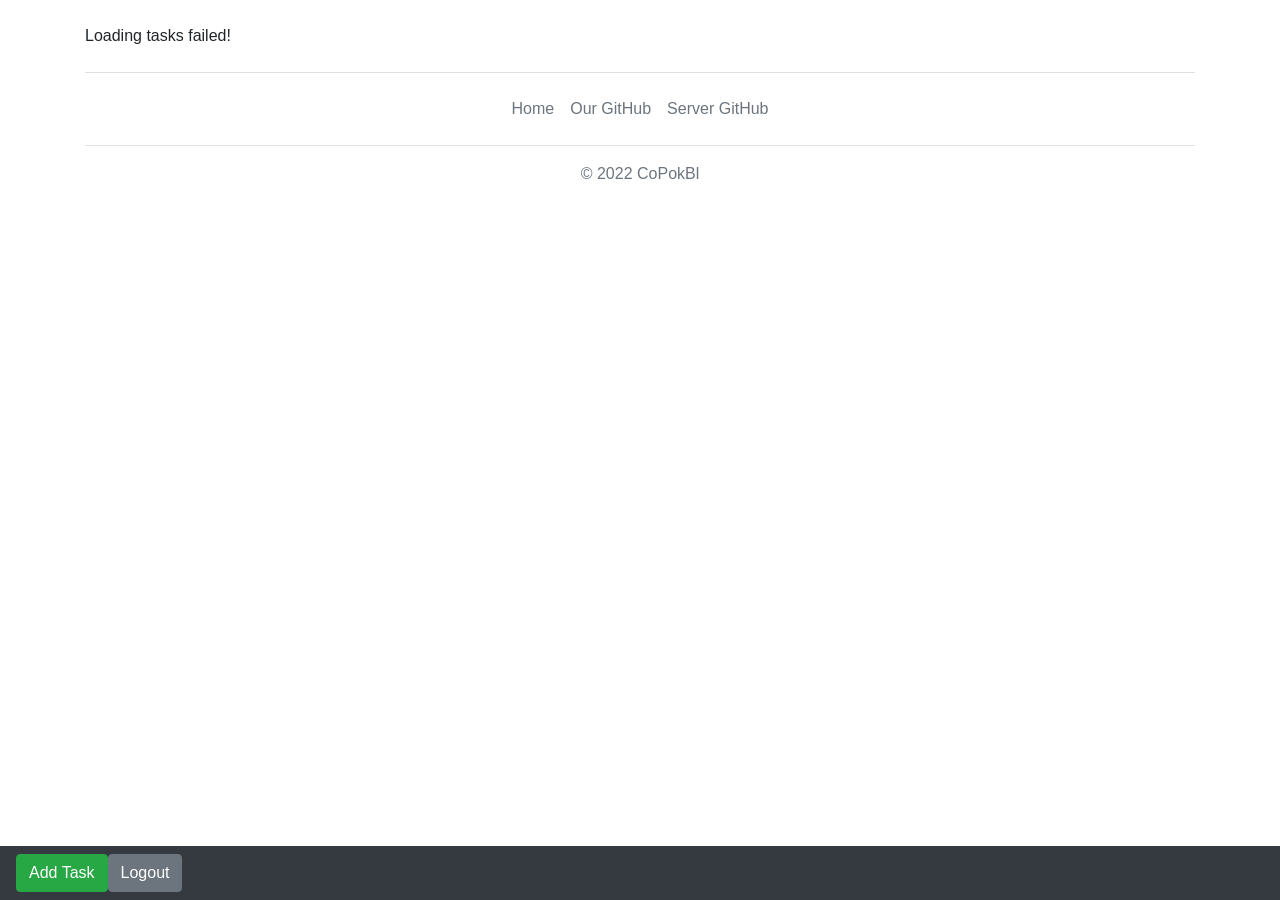
<file: home/index.html>
<!DOCTYPE html>
<html lang="en">
  <head>
    <meta charset="utf-8">
    <meta name="viewport" content="width=device-width, initial-scale=1, shrink-to-fit=no">
    <meta name="description" content="A client to track your homework across all your devices.">
    <meta name="author" content="CoPokBl">
    <title>Home · Homework Tracker</title>

    <link href="../assets/css/bootstrap/css/bootstrap.min.css" rel="stylesheet">

  </head>
  <body>

<main role="main">

  <br>
  <div class="container">
    <p id='tasks'>Loading Tasks...</p>
  </div>

</main>

<div class="container">
  <footer class="py-3 my-4 border-top">
    <ul class="nav justify-content-center border-bottom pb-3 mb-3">
      <li class="nav-item"><a href="../" class="nav-link px-2 text-muted">Home</a></li>
      <li class="nav-item"><a href="https://github.com/CoPokBl/HomeworkTrackerHTMLClient" class="nav-link px-2 text-muted">Our GitHub</a></li>
      <li class="nav-item"><a href="https://github.com/CoPokBl/HomeworkTrackerServer" class="nav-link px-2 text-muted">Server GitHub</a></li>
    </ul>
    <p class="text-center text-muted">&copy; 2022 CoPokBl</p>
  </footer>

  <nav class="navbar fixed-bottom navbar-expand-sm navbar-dark bg-dark">
    <button class="navbar-toggler" type="button" data-toggle="collapse" data-target="#navbarCollapse" aria-controls="navbarCollapse" aria-expanded="false" aria-label="Toggle navigation">
      <span class="navbar-toggler-icon"></span>
    </button>
    <div class="collapse navbar-collapse" id="navbarCollapse">
      <ul class="navbar-nav mr-auto">

        <li class="nav-item">
          <button type="button" class="btn btn-success" onclick="window.location.replace('./addtask/');">Add Task</button>
        </li>

        <li>
          <p></p>
        </li>

        <li class="nav-item">
          <button type="button" class="btn btn-secondary" onclick="logout();">Logout</button>
        </li>

      </ul>
    </div>
  </nav>
</div>

</body>

<script type="text/javascript" src="../assets/js/global.js" crossorigin="anonymous"></script>
<script type="text/javascript" src="../assets/js/home.js" crossorigin="anonymous"></script>
</html>
</file>
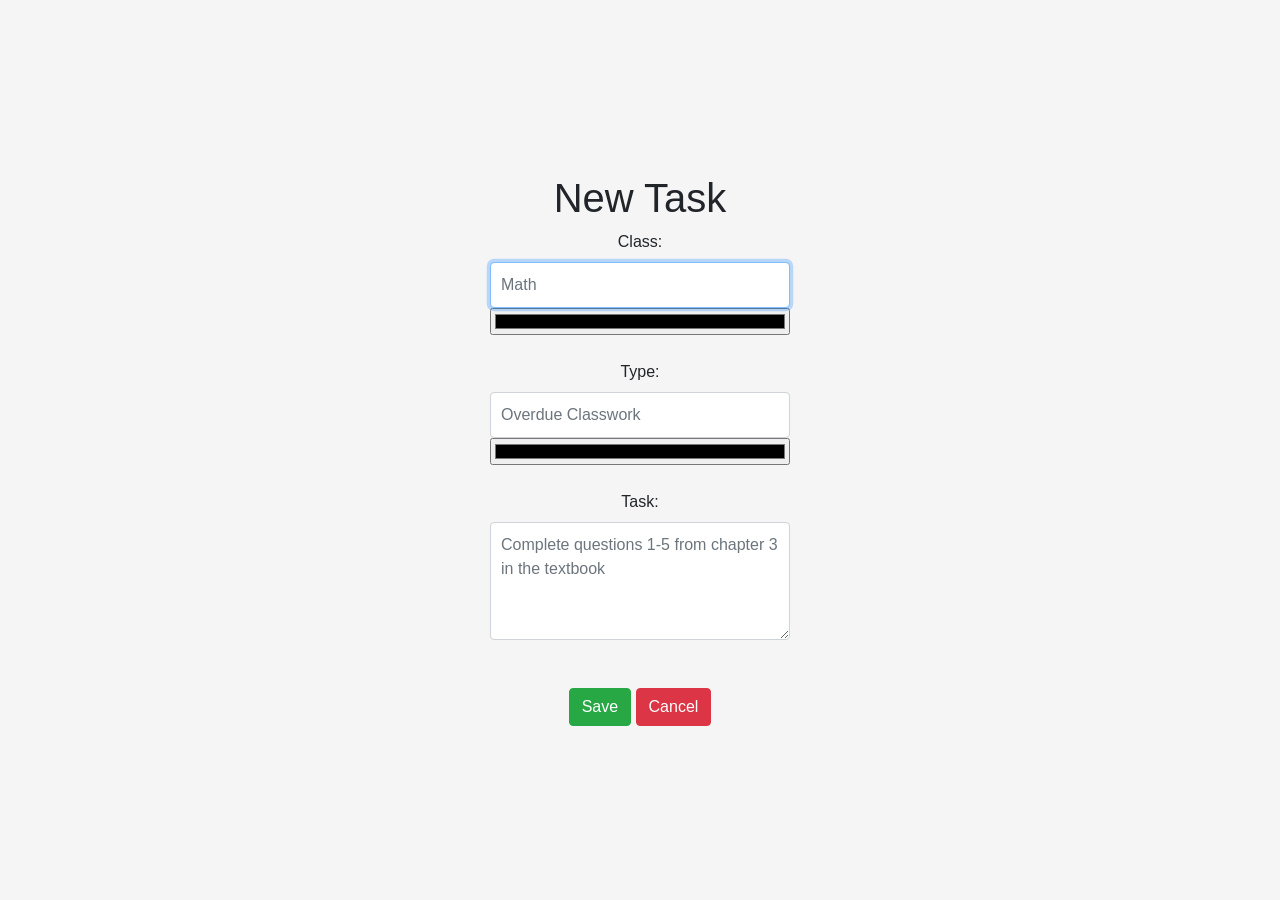
<file: home/addtask/index.html>
<!DOCTYPE html>
<html lang="en">
  <head>
    <meta charset="utf-8">
    <meta name="viewport" content="width=device-width, initial-scale=1, shrink-to-fit=no">
    <meta name="description" content="A client to track your homework across all your devices.">
    <meta name="author" content="CoPokBl">
    <title>Edit/Add Task · Homework Tracker</title>

    <!-- Imports -->
    <link href="../../assets/css/bootstrap/css/bootstrap.min.css" rel="stylesheet">
    <link href="../../assets/css/signin.css" rel="stylesheet">

  </head>
  <body class="text-center">
    <div class="form-signin"> <!-- Actual content -->
      <h1 id='pageHeading'>New Task</h1>

      <label for="inputClass">Class:</label>
      <input type="text" id="inputClass" class="form-control" placeholder="Math" autofocus>
      <input type="color" id="classColour" style="width: 300px">

      <br>
      <br>

      <label for="inputType">Type:</label>
      <input type="text" id="inputType" class="form-control" placeholder="Overdue Classwork">
      <input type="color" id="typeColour" style="width: 300px">

      <br>
      <br>

      <label for="inputTask">Task:</label>
      <textarea class="form-control" id="inputTask" rows="4" placeholder="Complete questions 1-5 from chapter 3 in the textbook"></textarea>

      <br>
      <br>
      <button type="button" class="btn btn-success" onclick="saveButtonClick();">Save</button>
      <button type="button" class="btn btn-danger" onclick="window.location.replace('../');">Cancel</button>

    </div>
</body>
<script type="text/javascript" src="../../assets/js/global.js" crossorigin="anonymous"></script>
<script type="text/javascript" src="../../assets/js/addtask.js" crossorigin="anonymous"></script>
</html>
</file>
<file: assets/css/signin.css>
html,
body {
  height: 100%;
}

body {
  display: -ms-flexbox;
  display: flex;
  -ms-flex-align: center;
  align-items: center;
  padding-top: 40px;
  padding-bottom: 40px;
  background-color: #f5f5f5;
}

.form-signin {
  width: 100%;
  max-width: 330px;
  padding: 15px;
  margin: auto;
}
.form-signin .checkbox {
  font-weight: 400;
}
.form-signin .form-control {
  position: relative;
  box-sizing: border-box;
  height: auto;
  padding: 10px;
  font-size: 16px;
}
.form-signin .form-control:focus {
  z-index: 2;
}
.form-signin input[type="email"] {
  margin-bottom: -1px;
  border-bottom-right-radius: 0;
  border-bottom-left-radius: 0;
}
.form-signin input[type="password"] {
  margin-bottom: 10px;
  border-top-left-radius: 0;
  border-top-right-radius: 0;
}

.bd-placeholder-img {
  font-size: 1.125rem;
  text-anchor: middle;
  -webkit-user-select: none;
  -moz-user-select: none;
  -ms-user-select: none;
  user-select: none;
}

@media (min-width: 768px) {
  .bd-placeholder-img-lg {
    font-size: 3.5rem;
  }
}
</file>
